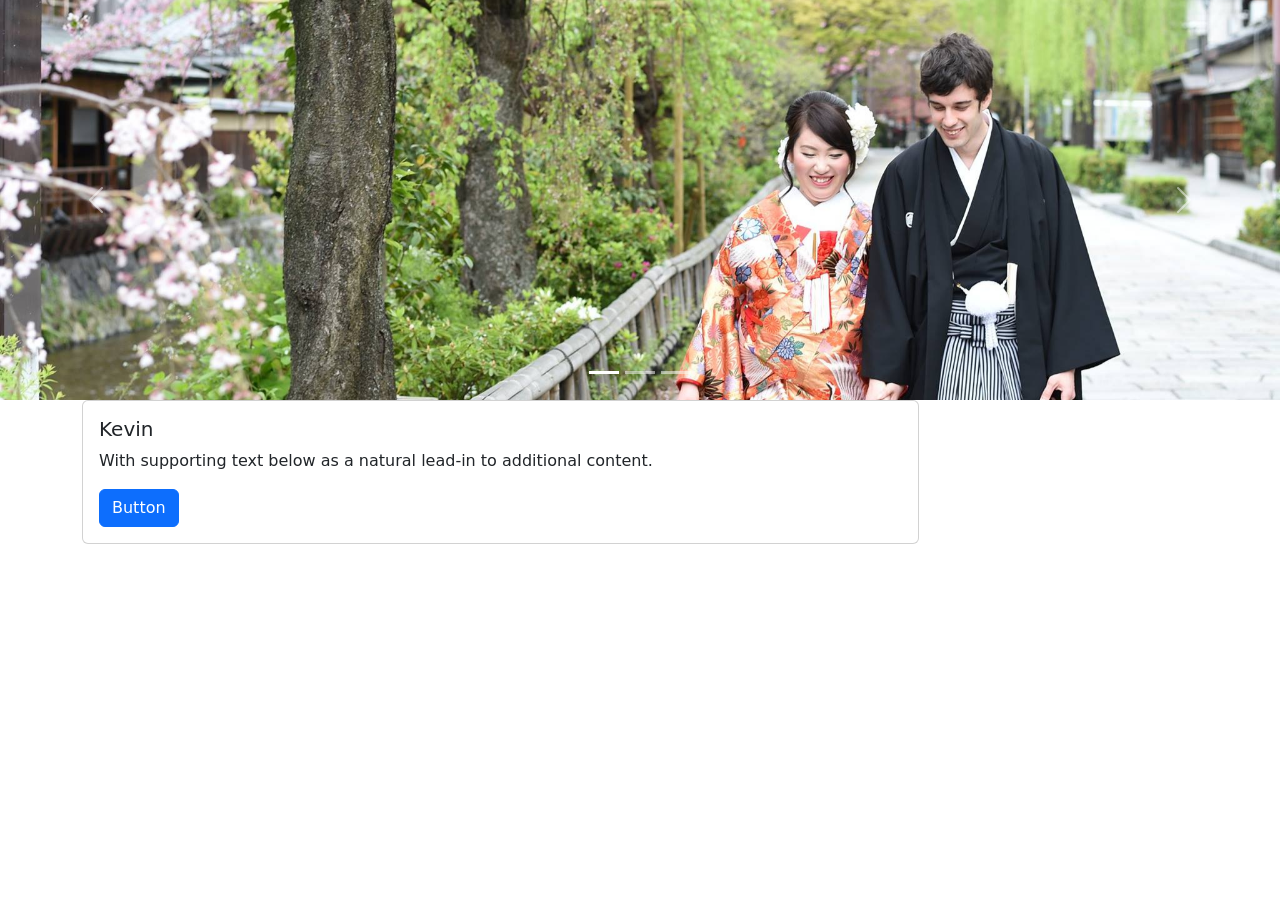
<file: index.html>
<!DOCTYPE html>
<html lang="en">
  <head>
    <meta charset="utf-8" />
    <meta name="viewport" content="width=device-width, initial-scale=1" />
    <link
      href="https://cdn.jsdelivr.net/npm/bootstrap@5.3.0-alpha3/dist/css/bootstrap.min.css"
      rel="stylesheet"
    />
    <link href="./styles/styles.css" rel="stylesheet" />
    <title>O'Neil Family</title>
    <script src="https://cdn.jsdelivr.net/npm/bootstrap@5.3.0-alpha3/dist/js/bootstrap.bundle.min.js"></script>
  </head>
  <body class="m-0 border-0">
    <div
      id="carouselExampleIndicators"
      class="carousel slide carousel-img-container"
    >
      <div class="carousel-indicators">
        <button
          type="button"
          data-bs-target="#carouselExampleIndicators"
          data-bs-slide-to="0"
          class="active"
          aria-label="Slide 1"
          aria-current="true"
        ></button>
        <button
          type="button"
          data-bs-target="#carouselExampleIndicators"
          data-bs-slide-to="1"
          aria-label="Slide 2"
          class=""
        ></button>
        <button
          type="button"
          data-bs-target="#carouselExampleIndicators"
          data-bs-slide-to="2"
          aria-label="Slide 3"
        ></button>
      </div>
      <div class="carousel-inner">
        <div class="carousel-item active">
          <picture>
            <source srcset="./images/wedding1.jpg" />
            <img
              class="carousel-img"
              src="./images/wedding1.jpg"
              alt="Kevin and Akiko walking alongside a riverwalk wearing kimonos"
            />
          </picture>
        </div>
        <div class="carousel-item">
          <img
            class="carousel-img"
            src="./images/wedding2.jpg"
            alt="Kevin and Akiko walking alongside a riverwalk wearing kimonos"
          />
        </div>
        <div class="carousel-item">
          <svg
            class="bd-placeholder-img bd-placeholder-img-lg d-block w-100"
            width="800"
            height="400"
            xmlns="http://www.w3.org/2000/svg"
            role="img"
            aria-label="Placeholder: Third slide"
            preserveAspectRatio="xMidYMid slice"
            focusable="false"
          >
            <title>Placeholder</title>
            <rect width="100%" height="100%" fill="#555"></rect>
            <text x="50%" y="50%" fill="#333" dy=".3em">Third slide</text>
          </svg>
        </div>
      </div>
      <button
        class="carousel-control-prev"
        type="button"
        data-bs-target="#carouselExampleIndicators"
        data-bs-slide="prev"
      >
        <span class="carousel-control-prev-icon" aria-hidden="true"></span>
        <span class="visually-hidden">Previous</span>
      </button>
      <button
        class="carousel-control-next"
        type="button"
        data-bs-target="#carouselExampleIndicators"
        data-bs-slide="next"
      >
        <span class="carousel-control-next-icon" aria-hidden="true"></span>
        <span class="visually-hidden">Next</span>
      </button>
    </div>

    <div class="container">
      <div class="card w-75 mb-3">
        <div class="card-body">
          <h5 class="card-title">Kevin</h5>
          <p class="card-text">
            With supporting text below as a natural lead-in to additional
            content.
          </p>
          <a href="#" class="btn btn-primary">Button</a>
        </div>
      </div>
    </div>
  </body>
</html>
</file>
<file: styles/styles.css>
body {
  padding: 0;
}

img {
  width: 100%;
}

.carousel-img-container {
  max-height: 400px;
  overflow: hidden;
}

@media (max-width: 1250px) {
  .carousel-img {
    bottom: 100px;
  }
}

@media (min-width: 1251px) {
  .carousel-img {
    position: relative;
    bottom: 300px;
  }
}
</file>
